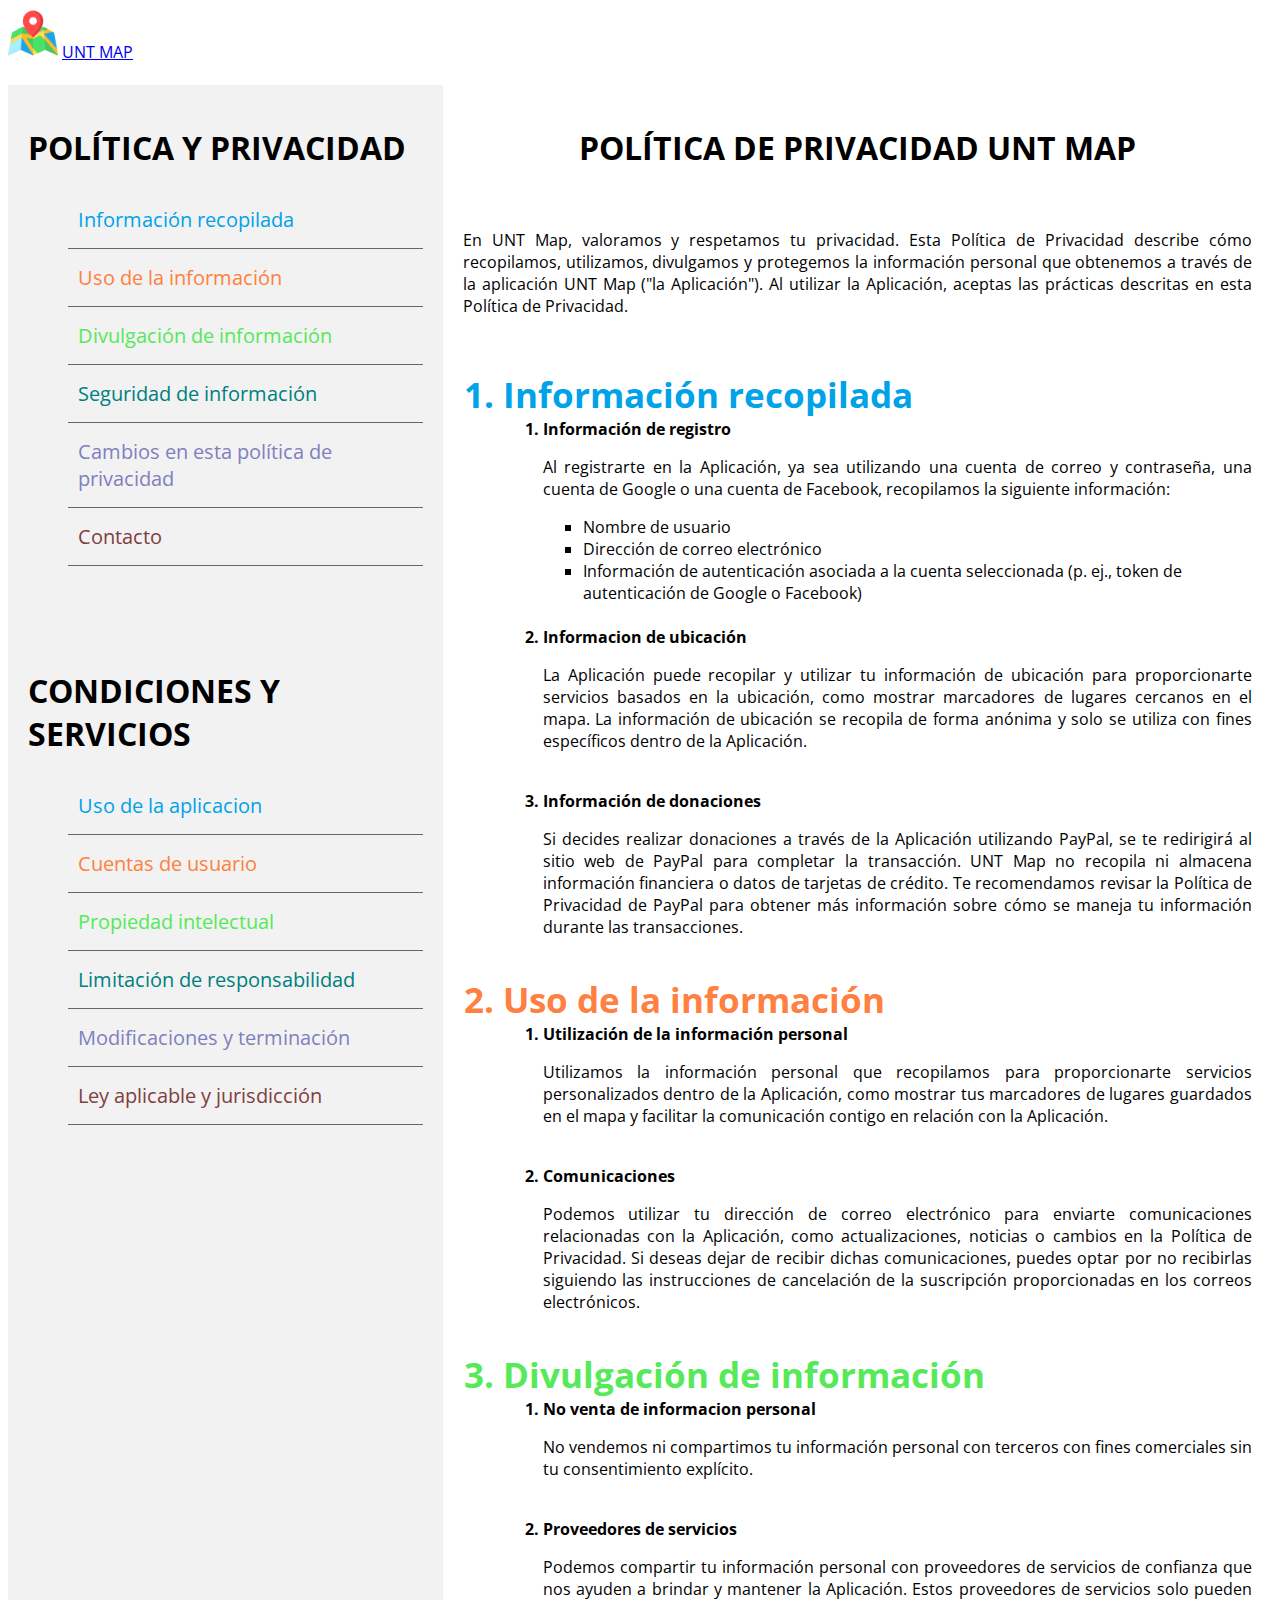
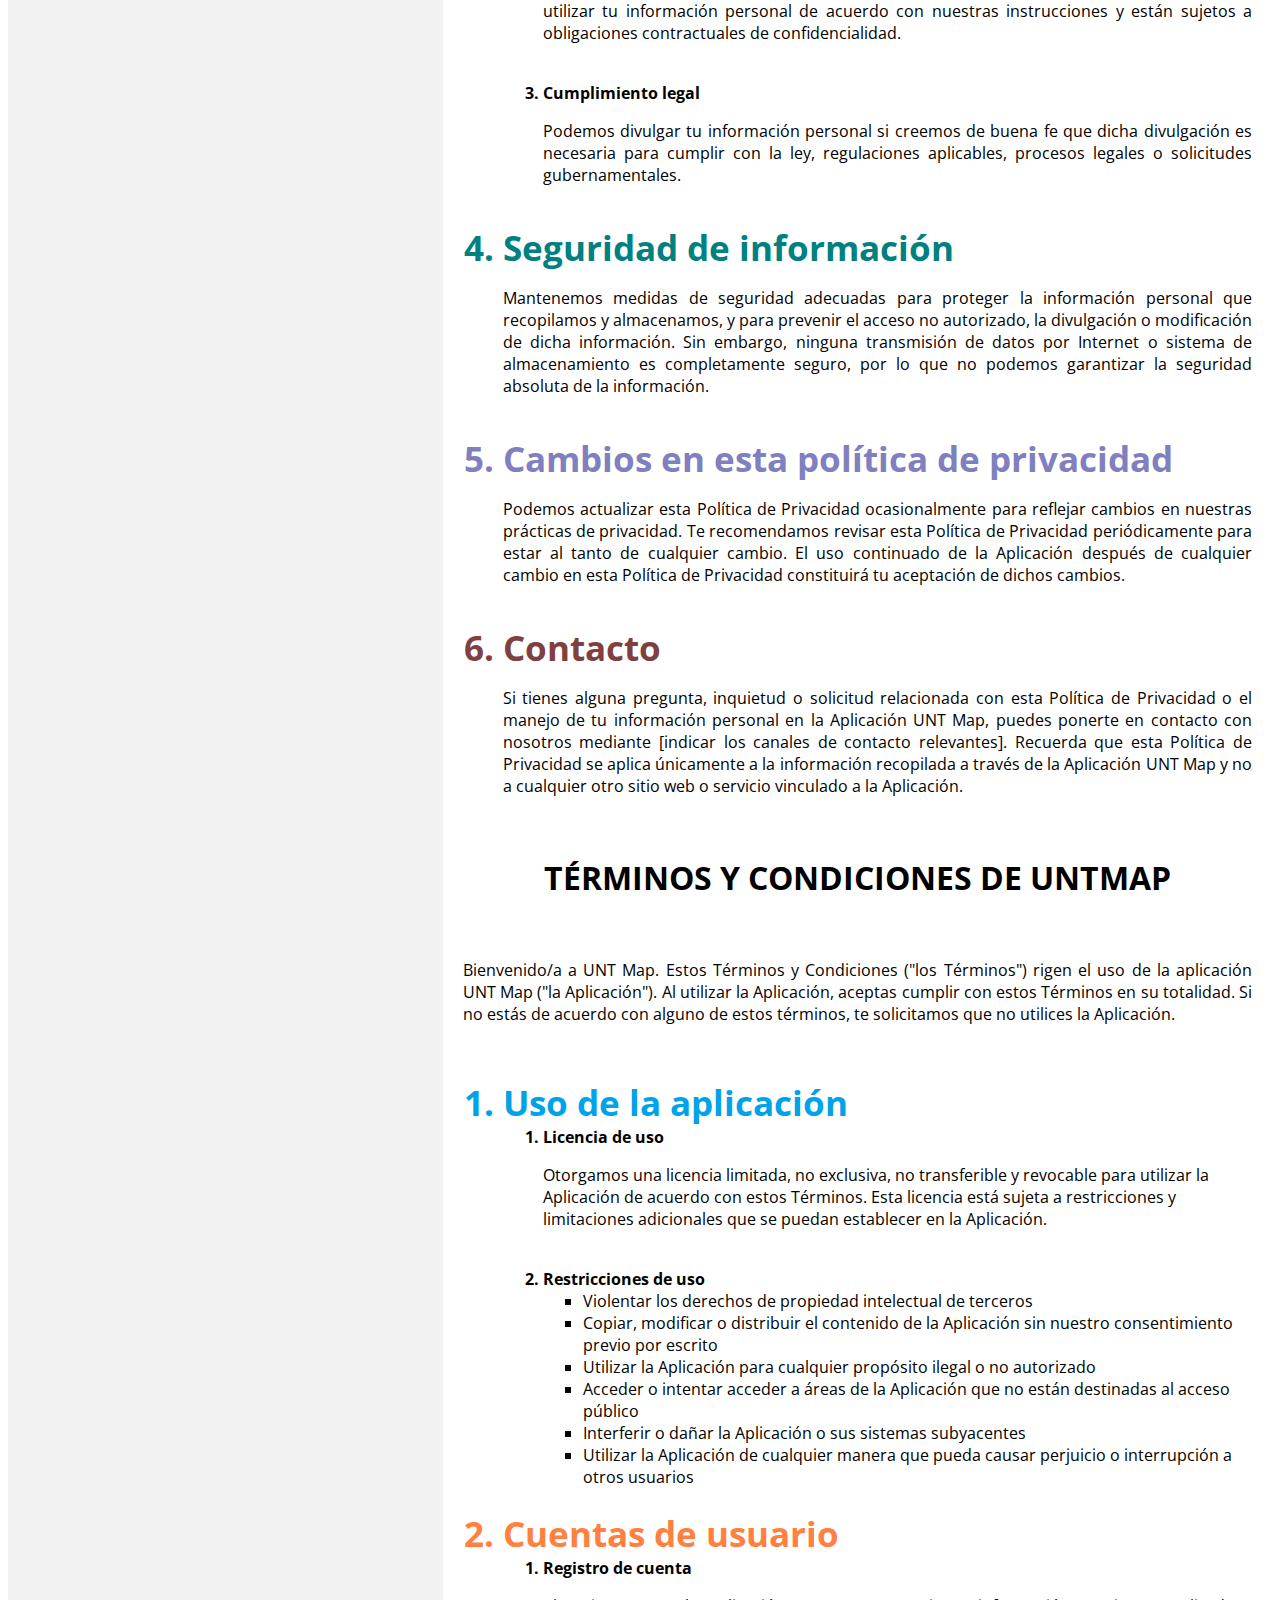
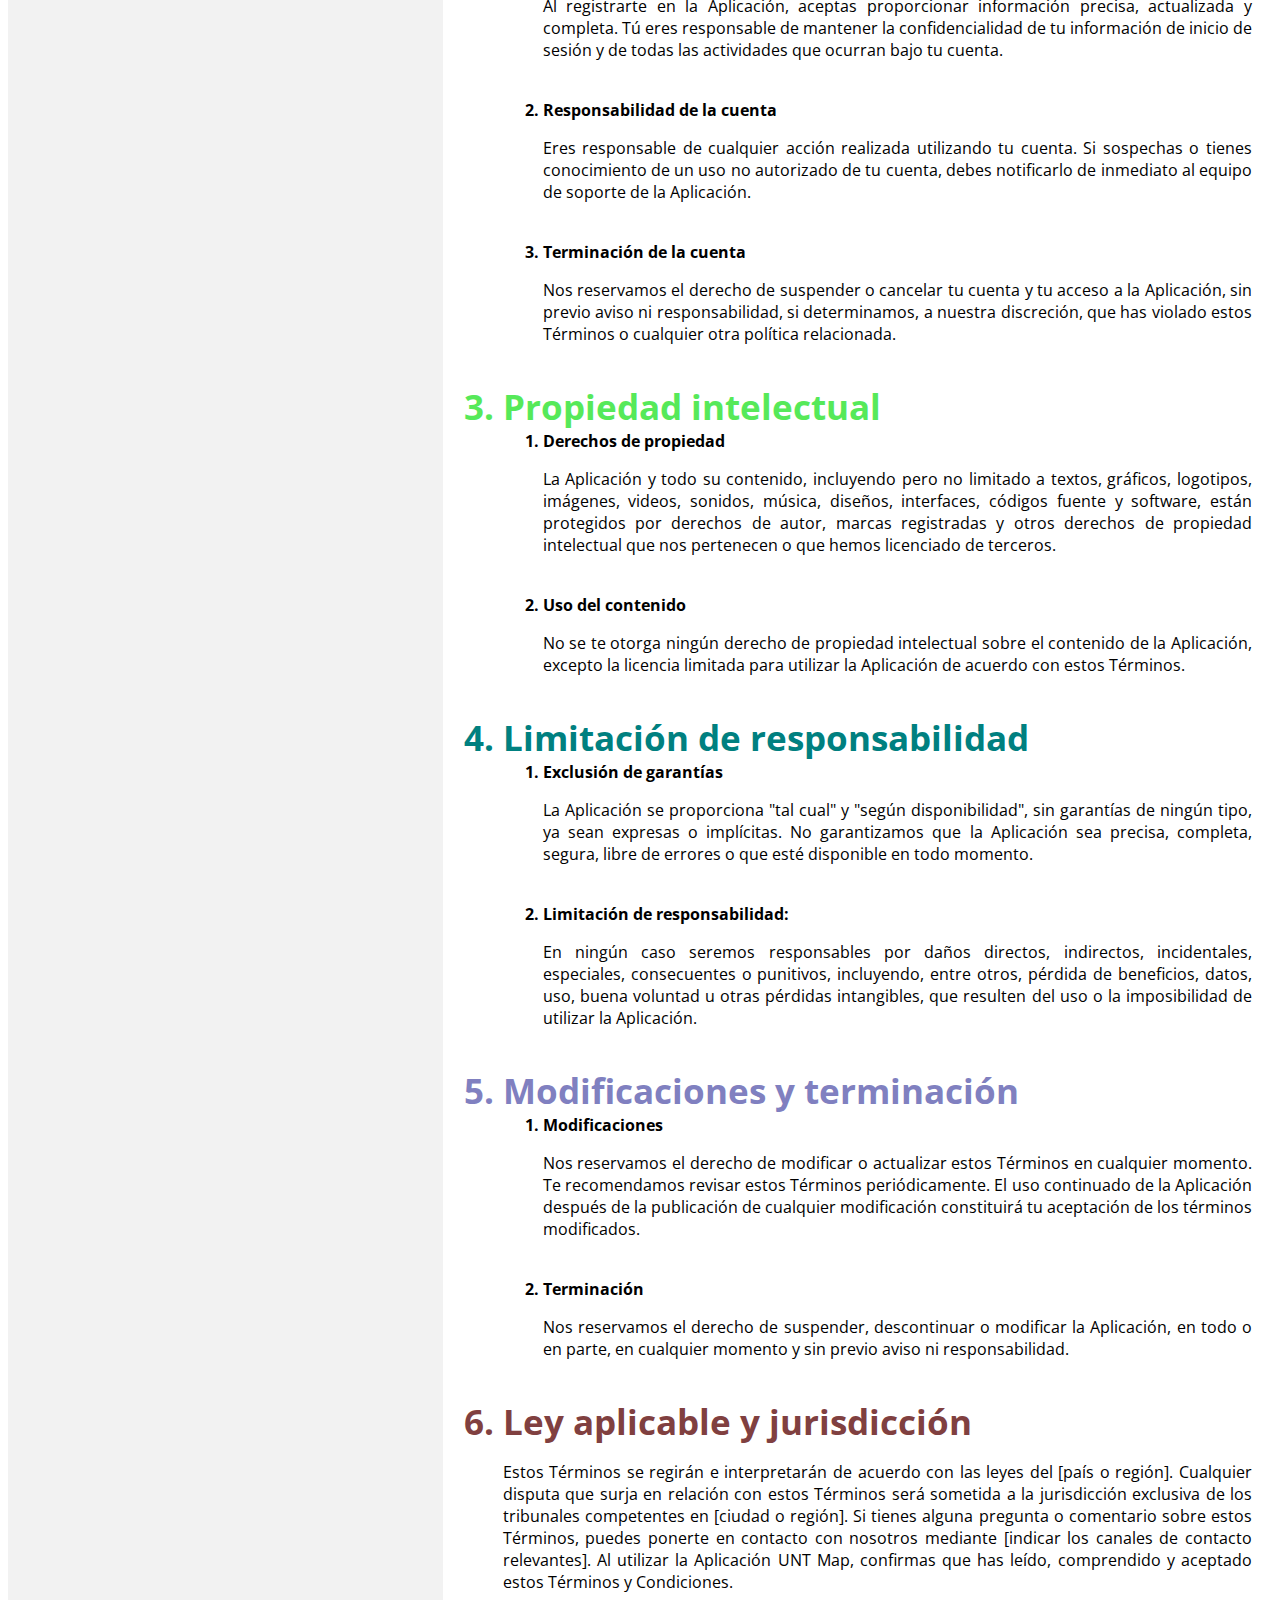
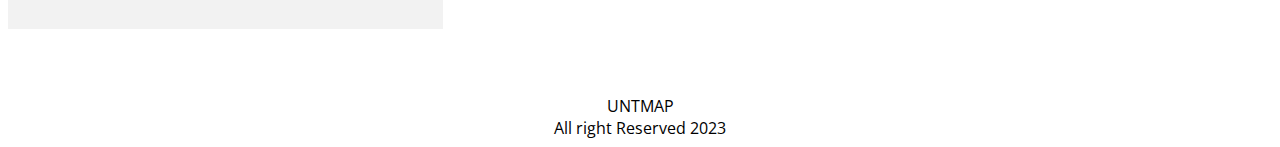
<file: terminoscondiciones.html>
<!DOCTYPE html>
<html lang="en">

<head>
    <meta charset="UTF-8">
    <meta http-equiv="X-UA-Compatible" content="IE=edge">
    <meta name="viewport" content="width=device-width, initial-scale=1.0">
    <link rel="stylesheet" href="terminoscondiciones.css">
    <link href="https://cdn.jsdelivr.net/npm/bootstrap@5.3.0-alpha3/dist/css/bootstrap.min.css" rel="stylesheet"
    integrity="sha384-KK94CHFLLe+nY2dmCWGMq91rCGa5gtU4mk92HdvYe+M/SXH301p5ILy+dN9+nJOZ" crossorigin="anonymous">
    <title>UNTMAP-términos y condiciones</title>
</head>

<body>
    <nav class="navbar navbar-expand-lg navbar-dark bg-dark">
        <div class="container-fluid" style="justify-content: left;">
            <img src="mapa.png" alt="" style="width: 50px; height: 50px;">
            <a class="navbar-brand" href="index.html" >UNT MAP</a>
        </div>
        <!-- style="text-align: center;" -->
    </nav>
    <br>
    <div class="container">
        <div class="sidebar-opcionespoliticas">
            <h1 >POLÍTICA Y PRIVACIDAD</h1>
            <ul >
                <li> <a href="#informacion-rec" class="enlace" style="color:rgb(0, 162, 232) ;">Información recopilada</a></li>
                <li > <a href="#uso" class="enlace" style="color: rgb(255, 128, 64);">Uso de la información</a></li>
                <li> <a href="divulgacion" class="enlace" style="color: rgb(86, 233, 89);">Divulgación de
                    información</a></li>
                <li> <a href="#seguridad" class="enlace" style="color: rgb(0, 128, 128);">Seguridad de información</a></li>
                <li> <a href="#cambios" class="enlace" style="color: rgb(128, 128, 192);">Cambios en esta política
                    de privacidad</a></li>
                <li> <a href="#contacto" class="enlace" style="color: rgb(128, 64, 64);">Contacto</a></li>
            </ul>
            <br>
            <br>
            <br>
            <h1>CONDICIONES Y SERVICIOS</h1>
            <ul>
                <li> <a href="#usodeapp" class="enlace" style="color:rgb(0, 162, 232) ;">Uso de la aplicacion</a></li>
                <li> <a href="#cuentas"class="enlace" style="color: rgb(255, 128, 64);">Cuentas de usuario</a></li>
                <li> <a href="#propiedad"class="enlace" style="color: rgb(86, 233, 89);">Propiedad intelectual</a></li>
                <li> <a href="#limitacion"class="enlace" style="color: rgb(0, 128, 128);">Limitación de
                    responsabilidad</a></li>
                <li> <a href="#modificaciones"class="enlace" style="color: rgb(128, 128, 192);">Modificaciones y
                    terminación</a></li>
                <li> <a href="#ley"class="enlace" style="color: rgb(128, 64, 64);">Ley aplicable y
                    jurisdicción</a></li>
            </ul>
        </div>
        <div class="POLITICAS-CONDICIONES">
            <div class="POLITICA-PRIVACIDAD">
                <h1 style="text-align: center; ">POLÍTICA DE PRIVACIDAD UNT MAP</h1>
                <br>
                <p style="text-align: justify;">En UNT Map, valoramos y respetamos tu privacidad. Esta Política de
                    Privacidad describe cómo recopilamos,
                    utilizamos, divulgamos y protegemos la información personal que obtenemos a través de la aplicación
                    UNT Map
                    ("la
                    Aplicación"). Al utilizar la Aplicación, aceptas las prácticas descritas en esta Política de
                    Privacidad.
                </p>
                <br>
                <ol>
                    <li style="color: rgb(0, 162, 232); font-weight:bold;" class="subtitulo" id="informacion-rec">
                        Información recopilada</li>
                    <ol>
                        <li class="subtitulo-subtitulo">Información de registro</li>
                        <p style="text-align: justify;">
                            Al registrarte en la Aplicación, ya sea utilizando una cuenta de correo y contraseña, una
                            cuenta de
                            Google o una cuenta de Facebook, recopilamos la siguiente información:
                        </p>

                        <ul>
                            <li>Nombre de usuario</li>
                            <li>Dirección de correo electrónico</li>
                            <li>Información de autenticación asociada a la cuenta seleccionada (p. ej., token de
                                autenticación
                                de
                                Google o Facebook)
                            </li>
                        </ul>
                        <br>
                        <li class="subtitulo-subtitulo">Informacion de ubicación </li>
                        <p style="text-align: justify;">
                            La Aplicación puede recopilar y utilizar tu información de ubicación para proporcionarte
                            servicios
                            basados en la ubicación, como mostrar marcadores de lugares cercanos en el mapa. La
                            información de
                            ubicación se recopila de forma anónima y solo se utiliza con fines específicos dentro de la
                            Aplicación.
                        </p>
                        <br>
                        <li class="subtitulo-subtitulo">Información de donaciones</li>
                        <p style="text-align: justify;">
                            Si decides realizar donaciones a través de la Aplicación utilizando PayPal, se te redirigirá
                            al
                            sitio
                            web de PayPal para completar la transacción. UNT Map no recopila ni almacena información
                            financiera
                            o
                            datos de tarjetas de crédito. Te recomendamos revisar la Política de Privacidad de PayPal
                            para
                            obtener
                            más información sobre cómo se maneja tu información durante las transacciones.
                        </p>
                    </ol>
                    <br>
                    <li style="color: rgb(255, 128, 64);  font-weight:bold;" class="subtitulo" id="uso">Uso de la información
                    </li>
                    <ol>
                        <li class="subtitulo-subtitulo">Utilización de la información personal </li>
                        <p style="text-align: justify;">
                            Utilizamos la información personal que recopilamos para proporcionarte servicios
                            personalizados
                            dentro
                            de la Aplicación, como mostrar tus marcadores de lugares guardados en el mapa y facilitar la
                            comunicación contigo en relación con la Aplicación.
                        </p>
                        <br>
                        <li class="subtitulo-subtitulo">Comunicaciones </li>
                        <p style="text-align: justify;">
                            Podemos utilizar tu dirección de correo electrónico para enviarte comunicaciones
                            relacionadas con la
                            Aplicación, como actualizaciones, noticias o cambios en la Política de Privacidad. Si deseas
                            dejar
                            de
                            recibir dichas comunicaciones, puedes optar por no recibirlas siguiendo las instrucciones de
                            cancelación
                            de la suscripción proporcionadas en los correos electrónicos.
                        </p>
                    </ol>
                    <br>
                    <li style="color: rgb(86, 233, 89);  font-weight:bold;" class="subtitulo " id="divulgacion">Divulgación de
                        información</li>
                    <ol>
                        <li class="subtitulo-subtitulo">No venta de informacion personal </li>
                        <p style="text-align: justify;">
                            No vendemos ni compartimos tu información personal con terceros con fines comerciales sin tu
                            consentimiento explícito.
                        </p>
                        <br>
                        <li class="subtitulo-subtitulo">Proveedores de servicios </li>
                        <p style="text-align: justify;">
                            Podemos compartir tu información personal con proveedores de servicios de confianza que nos
                            ayuden a
                            brindar y mantener la Aplicación. Estos proveedores de servicios solo pueden utilizar tu
                            información
                            personal de acuerdo con nuestras instrucciones y están sujetos a obligaciones contractuales
                            de
                            confidencialidad.
                        </p>
                        <br>
                        <li class="subtitulo-subtitulo"> Cumplimiento legal</li>
                        <p style="text-align: justify;">
                            Podemos divulgar tu información personal si creemos de buena fe que dicha divulgación es
                            necesaria
                            para
                            cumplir con la ley, regulaciones aplicables, procesos legales o solicitudes gubernamentales.
                        </p>
                    </ol>
                    <br>
                    <li style="color: rgb(0, 128, 128); font-weight:bold;" class="subtitulo" id="seguridad">Seguridad de información
                    </li>
                    <p style="text-align: justify;">
                        Mantenemos medidas de seguridad adecuadas para proteger la información personal que recopilamos
                        y
                        almacenamos, y para prevenir el acceso no autorizado, la divulgación o modificación de dicha
                        información.
                        Sin embargo, ninguna transmisión de datos por Internet o sistema de almacenamiento es
                        completamente
                        seguro,
                        por lo que no podemos garantizar la seguridad absoluta de la información.
                    </p>
                    <br>
                    <li style="color: rgb(128, 128, 192); font-weight:bold;" class="subtitulo" id="cambios">Cambios en esta política
                        de privacidad</li>
                    <p style="text-align: justify;">
                        Podemos actualizar esta Política de Privacidad ocasionalmente para reflejar cambios en nuestras
                        prácticas de
                        privacidad. Te recomendamos revisar esta Política de Privacidad periódicamente para estar al
                        tanto de
                        cualquier cambio. El uso continuado de la Aplicación después de cualquier cambio en esta
                        Política de
                        Privacidad constituirá tu aceptación de dichos cambios.
                    </p>
                    <br>
                    <li style="color: rgb(128, 64, 64); font-weight:bold;" class="subtitulo" id="contacto">Contacto</li>
                    <p style="text-align: justify;">Si tienes alguna pregunta, inquietud o solicitud relacionada con
                        esta Política de Privacidad o el manejo
                        de
                        tu información personal en la Aplicación UNT Map, puedes ponerte en contacto con nosotros
                        mediante
                        [indicar
                        los canales de contacto relevantes].

                        Recuerda que esta Política de Privacidad se aplica únicamente a la información recopilada a
                        través de la
                        Aplicación UNT Map y no a cualquier otro sitio web o servicio vinculado a la Aplicación.
                    </p>
                    <br>
                </ol>
            </div>
            <div class="TERMINOS-CONDIICIONES">
                <h1 style="text-align: center;">TÉRMINOS Y CONDICIONES DE UNTMAP</h1>
                <br>
                <p style="text-align: justify;">Bienvenido/a a UNT Map. Estos Términos y Condiciones ("los Términos")
                    rigen el uso de la aplicación UNT Map
                    ("la Aplicación"). Al utilizar la Aplicación, aceptas cumplir con estos Términos en su totalidad. Si
                    no
                    estás de acuerdo con alguno de estos términos, te solicitamos que no utilices la Aplicación.
                </p>
                <br>
                <ol>
                    <li style="color: rgb(0, 162, 232); font-weight:bold;" class="subtitulo" id="usodeapp">Uso de la aplicación</li>
                    <ol>
                        <li class="subtitulo-subtitulo">Licencia de uso</li>
                        <p>
                            Otorgamos una licencia limitada, no exclusiva, no transferible y revocable para utilizar la
                            Aplicación de acuerdo con estos Términos. Esta licencia está sujeta a restricciones y
                            limitaciones
                            adicionales que se puedan establecer en la Aplicación.
                        </p>
                        <br>
                        <li class="subtitulo-subtitulo">Restricciones de uso</li>
                        <ul>
                            <li>Violentar los derechos de propiedad intelectual de terceros</li>
                            <li>Copiar, modificar o distribuir el contenido de la Aplicación sin nuestro consentimiento
                                previo
                                por escrito</li>
                            <li>Utilizar la Aplicación para cualquier propósito ilegal o no autorizado</li>
                            <li>Acceder o intentar acceder a áreas de la Aplicación que no están destinadas al acceso
                                público</li>
                            <li>Interferir o dañar la Aplicación o sus sistemas subyacentes</li>
                            <li>Utilizar la Aplicación de cualquier manera que pueda causar perjuicio o interrupción a
                                otros usuarios</li>
                        </ul>
                    </ol>
                    <br>
                    <li style="color: rgb(255, 128, 64); font-weight:bold;" class="subtitulo" id="cuentas">Cuentas de usuario</li>
                    <ol>
                        <li class="subtitulo-subtitulo"> Registro de cuenta</li>
                        <p style="text-align: justify;">
                            Al registrarte en la Aplicación, aceptas proporcionar información precisa, actualizada y
                            completa.
                            Tú eres responsable de mantener la confidencialidad de tu información de inicio de sesión y
                            de todas
                            las actividades que ocurran bajo tu cuenta.
                        </p>
                        <br>
                        <li class="subtitulo-subtitulo"> Responsabilidad de la cuenta</li>
                        <p style="text-align: justify;">
                            Eres responsable de cualquier acción realizada utilizando tu cuenta. Si sospechas o tienes
                            conocimiento de un uso no autorizado de tu cuenta, debes notificarlo de inmediato al equipo
                            de
                            soporte de la Aplicación.
                        </p>
                        <br>
                        <li class="subtitulo-subtitulo">Terminación de la cuenta</li>
                        <p style="text-align: justify;">
                            Nos reservamos el derecho de suspender o cancelar tu cuenta y tu acceso a la Aplicación, sin
                            previo
                            aviso ni responsabilidad, si determinamos, a nuestra discreción, que has violado estos
                            Términos o
                            cualquier otra política relacionada.
                        </p>
                    </ol>
                    <br>
                    <li style="color: rgb(86, 233, 89); font-weight:bold;" class="subtitulo" id="propiedad">Propiedad intelectual</li>
                    <ol>
                        <li class="subtitulo-subtitulo">Derechos de propiedad</li>
                        <p style="text-align: justify;">
                            La Aplicación y todo su contenido, incluyendo pero no limitado a textos, gráficos,
                            logotipos,
                            imágenes, videos, sonidos, música, diseños, interfaces, códigos fuente y software, están
                            protegidos
                            por derechos de autor, marcas registradas y otros derechos de propiedad intelectual que nos
                            pertenecen o que hemos licenciado de terceros.
                        </p>
                        <br>
                        <li class="subtitulo-subtitulo"> Uso del contenido</li>
                        <p style="text-align: justify;">
                            No se te otorga ningún derecho de propiedad intelectual sobre el contenido de la Aplicación,
                            excepto
                            la licencia limitada para utilizar la Aplicación de acuerdo con estos Términos.
                        </p>
                    </ol>
                    <br>
                    <li style="color: rgb(0, 128, 128); font-weight:bold;" class="subtitulo" id="limitacion">Limitación de
                        responsabilidad</li>
                    <ol>
                        <li class="subtitulo-subtitulo">Exclusión de garantías</li>
                        <p style="text-align: justify;">
                            La Aplicación se proporciona "tal cual" y "según disponibilidad", sin garantías de ningún
                            tipo, ya
                            sean expresas o implícitas. No garantizamos que la Aplicación sea precisa, completa, segura,
                            libre
                            de errores o que esté disponible en todo momento.
                        </p>
                        <br>
                        <li class="subtitulo-subtitulo"> Limitación de responsabilidad:</li>
                        <p style="text-align: justify;">
                            En ningún caso seremos responsables por daños directos, indirectos, incidentales,
                            especiales,
                            consecuentes o punitivos, incluyendo, entre otros, pérdida de beneficios, datos, uso, buena
                            voluntad
                            u otras pérdidas intangibles, que resulten del uso o la imposibilidad de utilizar la
                            Aplicación.
                        </p>
                    </ol>
                    <br>
                    <li style="color: rgb(128, 128, 192); font-weight:bold;" class="subtitulo" id="modificaciones">Modificaciones y
                        terminación</li>
                    <ol>
                        <li class="subtitulo-subtitulo">Modificaciones</li>
                        <p style="text-align: justify;">
                            Nos reservamos el derecho de modificar o actualizar estos Términos en cualquier momento. Te
                            recomendamos revisar estos Términos periódicamente. El uso continuado de la Aplicación
                            después de la
                            publicación de cualquier modificación constituirá tu aceptación de los términos modificados.

                        </p>
                        <br>
                        <li class="subtitulo-subtitulo">Terminación</li>
                        <p style="text-align: justify;">
                            Nos reservamos el derecho de suspender, descontinuar o modificar la Aplicación, en todo o en
                            parte,
                            en cualquier momento y sin previo aviso ni responsabilidad.
                        </p>
                    </ol>
                    <br>
                    <li style="color: rgb(128, 64, 64); font-weight:bold;" class="subtitulo" id="ley">Ley aplicable y
                        jurisdicción</li>
                    <p style="text-align: justify;">
                        Estos Términos se regirán e interpretarán de acuerdo con las leyes del [país o región].
                        Cualquier
                        disputa que surja en relación con estos Términos será sometida a la jurisdicción exclusiva de
                        los
                        tribunales competentes en [ciudad o región].

                        Si tienes alguna pregunta o comentario sobre estos Términos, puedes ponerte en contacto con
                        nosotros
                        mediante [indicar los canales de contacto relevantes].

                        Al utilizar la Aplicación UNT Map, confirmas que has leído, comprendido y aceptado estos
                        Términos y
                        Condiciones.
                    </p>
                </ol>
            </div>
        </div>
    </div>
</body>
<br>
<br>
<br>
<footer style="text-align: center;">
    <span>UNTMAP</span>
    <br>
    <span>All right Reserved 2023</span>
</footer>

</html>
</file>
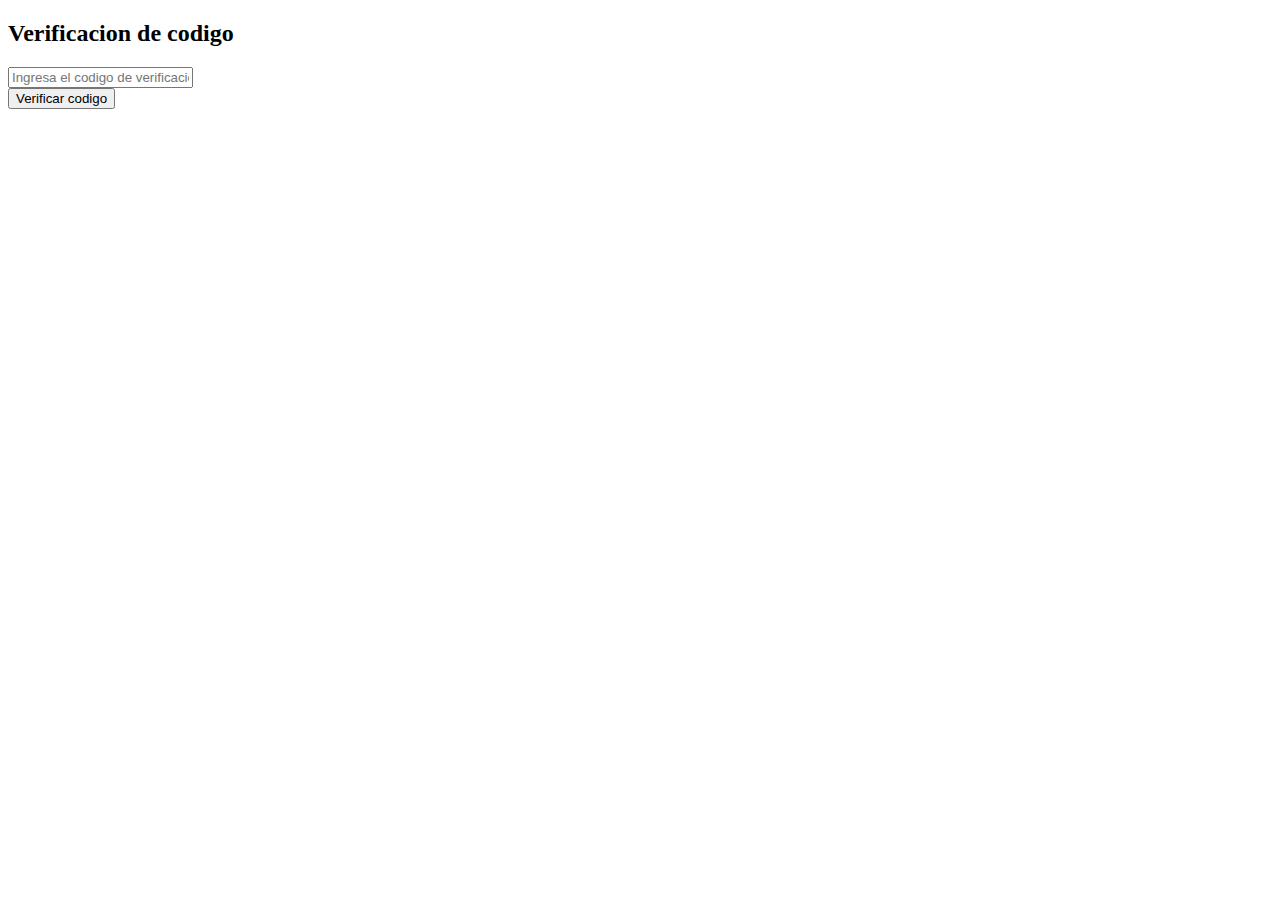
<file: verification.html>
<!DOCTYPE html>
<html lang="en">
<head>
    <meta charset="UTF-8">
    <meta http-equiv="X-UA-Compatible" content="IE=edge">
    <meta name="viewport" content="width=device-width, initial-scale=1.0">
    <title>UNTMAP verificacion de codigo</title>
</head>
<body>
    <div class="modal" id="verificationModal">
        <div class="modal-content">
          <!-- <span class="close" title="CERRAR">&times;</span> -->
          <div>
            <h2>Verificacion de codigo</h2>
            <input type="text" required placeholder="Ingresa el codigo de verificacion">
            <br>
            <button type="button">Verificar codigo</button>
          </div>
        </div>
    </div>
</body>
</html>
</file>
<file: terminoscondiciones.css>
/* @import url('https://fonts.googleapis.com/css2?family=Encode+Sans+Semi+Condensed:wght@100&display=swap'); */
@import url('https://fonts.googleapis.com/css2?family=Open+Sans&display=swap');

*{
    /* margin:0;  */
     /* padding:0;   */
    box-sizing: border-box;
    scroll-padding-top: 2rem;
    /* text-decoration: none; */
    scroll-behavior: smooth;
    /* list-style: none; */
    font-family: 'Open Sans', sans-serif;
    /* font-family:'Encode Sans Semi Condensed', sans-serif; */
}
/* body .navbar-brand{
    margin-right: 100;
} */
.enlace{
    text-decoration: none;
    color: black;
    font-size: 20px;
}
.container{
    display: flex;
    margin: 0;
}
.sidebar-opcionespoliticas{
    flex: 1;
    background-color: #f2f2f2;
    padding: 20px;
    text-align: left;
    
}
.sidebar-opcionespoliticas li{
    list-style: none;
    border-bottom: 1px solid rgb(102, 102,102);
    padding: 15px 10px;
    cursor: pointer;
}
.sidebar-opcionespoliticas li:hover{
    background-color:rgb(201, 201,201)
}
.POLITICAS-CONDICIONES{
    flex: 2;
  padding: 20px;
  font-family: 'Freight Sans', Helvetica, Arial, sans-serif!important;
}

@media (max-width: 768px) {
    .container {
      flex-direction: column;
    }
  
    .sidebar-opcionespoliticas, .POLITICAS-CONDICIONES {
      flex: auto;
    }
  }
.subtitulo{
    font-size: 35px;
}
.subtitulo-subtitulo{
    font-weight: bold;
}
</file>
